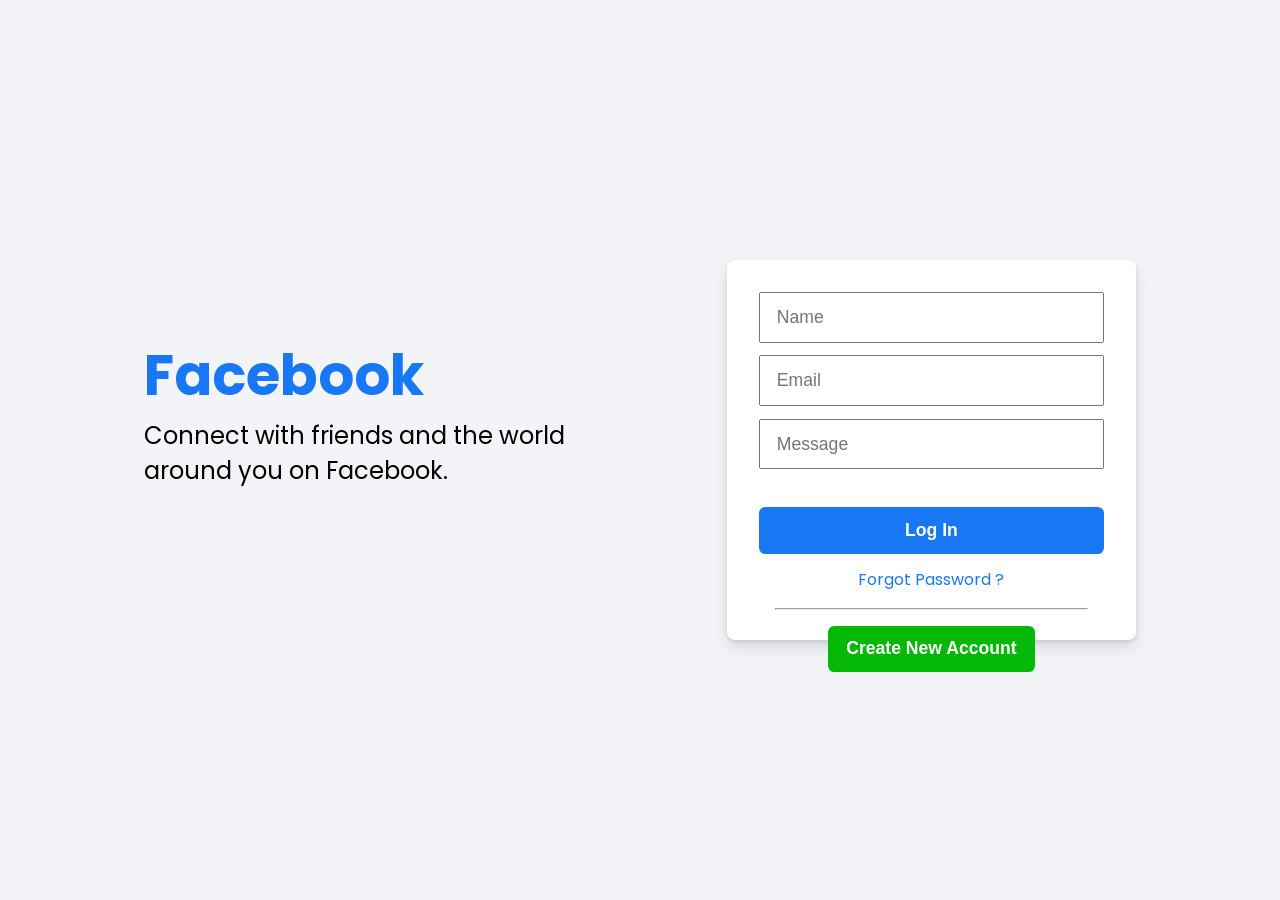
<file: main.html>
<html lang="en">
  <head>
    <meta charset="UTF-8" />
    <meta http-equiv="X-UA-Compatible" content="IE=edge" />
    <meta name="viewport" content="width=device-width, initial-scale=1.0" />
    <title>Facebook Login Page</title>
    <link rel="stylesheet" href="css/style.css" />
    <style>
        .textclass{
            row-gap: 2;
        }
    </style>
  </head>
  <body>
    <div class="content">
      <div class="flex-div">
        <div class="name-content">
          <h1 class="logo">Facebook</h1>
          <p>Connect with friends and the world around you on Facebook.</p>
        </div>
        <form action="#" class="form">
            <input type="text" class="form_input" name="name" placeholder="Name" required />
            <input type="email" class="form_input" name="email" placeholder="Email" required />
            <input type="text" class="form_input" name="message" placeholder="Message" required />
            
            
            
            <br/>
            <!-- <input type="text" class="form_input" name="Email" placeholder="Email or Phone Number" required />
            <input type="password" class="form_input" name="Password" placeholder="Password" required /> -->
            <button class="login form_button"  onclick="Alert()">Log In</button>
            <a href="#">Forgot Password ?</a>
            <hr />
            <button class="create-account">Create New Account</button>
        </form>
        
      </div>
      
    </div>
  </body>
</html>
<!-- <script>
    function Alert(){
        alert("KDMV")
    }
</script> -->
</file>
<file: css/style.css>
@import url("https://fonts.googleapis.com/css2?family=Poppins:ital,wght@0,100;0,200;0,300;0,400;0,500;0,600;0,700;0,800;0,900;1,100;1,200;1,300;1,400;1,500;1,600;1,700;1,800;1,900&display=swap");
p{
  font-size: 300px;
}
.create-account-a{
  text-decoration: none;
  color: white;
}
/* Sweet Alert Style */
.swal2-confirm.custom-button {
  background-color: #1877f2;
  color: white;
  border: none;
  border-radius: 4px;
}
.swal2-confirm.custom-button:hover {
  background-color:#0f71f1; 
}
    
* {
  margin: 0;
  padding: 0;
  box-sizing: border-box;
}

.business-page {
  text-align: center;
  font-size: 0.90rem;
  margin-top: 1.80rem;
  margin-left: 590px;
}
.bsn-a{
  text-decoration: none;
  color: black;
  font-weight: 600;
}

body {
  font-family: "Poppins", sans-serif;
  background: #f2f4f7;
}

.content {
  position: absolute;
  top: 50%;
  left: 50%;
  transform: translate(-50%, -50%);
  
}

.flex-div {
  display: flex;
  justify-content: space-evenly;
  align-items: center;
}

.name-content {
  margin-right: 7rem;
}

.name-content .logo {
  font-size: 3.5rem;
  color: #1877f2;
}

.name-content p {
  font-size: 1.5rem;
  font-weight: 400;
  margin-bottom: 5rem;
}

form {
  display: flex;
  flex-direction: column;
  background: #fff;
  padding: 2rem;
  width: 600px;
  height: 380px;
  border-radius: 0.5rem;
  box-shadow: 0 2px 4px rgb(0 0 0 / 10%), 0 8px 16px rgb(0 0 0 / 10%);
}

form input {
  outline: none;
  padding: 0.8rem 1rem;
  margin-bottom: 0.8rem;
  font-size: 1.1rem;
}

form input:focus {
  border: 1.8px solid #1877f2;
}

form .login {
  outline: none;
  border: none;
  background: #1877f2;
  padding: 0.8rem 1rem;
  border-radius: 0.4rem;
  font-size: 1.1rem;
  color: #fff;
  font-weight: bold;
}

form .login:hover {
  background: #0f71f1;
  cursor: pointer;
}

form a {
  text-decoration: none;
  text-align: center;
  font-size: 1rem;
  padding-top: 0.8rem;
  color: #1877f2;
}

form hr {
  background: #f7f7f7;
  margin: 1rem;
}

form .create-account {
  outline: none;
  border: none;
  background: #06b909;
  padding: 0.8rem 1rem;
  border-radius: 0.4rem;
  font-size: 1.1rem;
  color: #fff;
  width: 60%;
  margin: 0 auto;
  font-weight: bold;

}

form .create-account:hover {
  background: #03ad06;
  cursor: pointer;
}

/* //.........Media Query.........// */

@media (max-width: 500px) {
  html {
    font-size: 60%;
  }

  .name-content {
    margin: 0;
    text-align: center;
  }

  form {
    width: 300px;
    height: fit-content;
  }

  form input {
    margin-bottom: 1rem;
    font-size: 1.5rem;
  }

  form .login {
    font-size: 1.5rem;
  }

  form a {
    font-size: 1.5rem;
  }

  form .create-account {
    font-size: 1.5rem;
  }

  .flex-div {
    display: flex;
    flex-direction: column;
  }
}

@media (min-width: 501px) and (max-width: 768px) {
  html {
    font-size: 60%;
  }

  .name-content {
    margin: 0;
    text-align: center;
  }

  form {
    width: 300px;
    height: fit-content;
  }

  form input {
    margin-bottom: 1rem;
    font-size: 1.5rem;
  }

  form .login {
    font-size: 1.5rem;
  }

  form a {
    font-size: 1.5rem;
  }

  form .create-account {
    font-size: 1.5rem;
  }

  .flex-div {
    display: flex;
    flex-direction: column;
  }
}

@media (min-width: 769px) and (max-width: 1200px) {
  html {
    font-size: 60%;
  }

  .name-content {
    margin: 0;
    text-align: center;
  }

  form {
    width: 300px;
    height: fit-content;
  }

  form input {
    margin-bottom: 1rem;
    font-size: 1.5rem;
  }

  form .login {
    font-size: 1.5rem;
  }

  form a {
    font-size: 1.5rem;
  }

  form .create-account {
    font-size: 1.5rem;
  }

  .flex-div {
    display: flex;
    flex-direction: column;
  }

  @media (orientation: landscape) and (max-height: 500px) {
    .header {
      height: 90vmax;
    }
  }  
}
@media (max-width: 768px) {
  .business-page {
    font-size: 0.8rem; /* Slightly smaller font on smaller screens */
    margin-left: 0; /* Remove fixed margin */
    margin-top: 1.5rem; /* Adjust margin for smaller screens */
  }
}

@media (max-width: 500px) {
  .business-page {
    font-size: 0.9rem; /* Smaller font for extra-small screens */
    margin-left: 0; /* Ensure no horizontal overflow */
    margin-top: 1.80rem; /* Adjust margin for smaller screens */
  }
}
</file>
